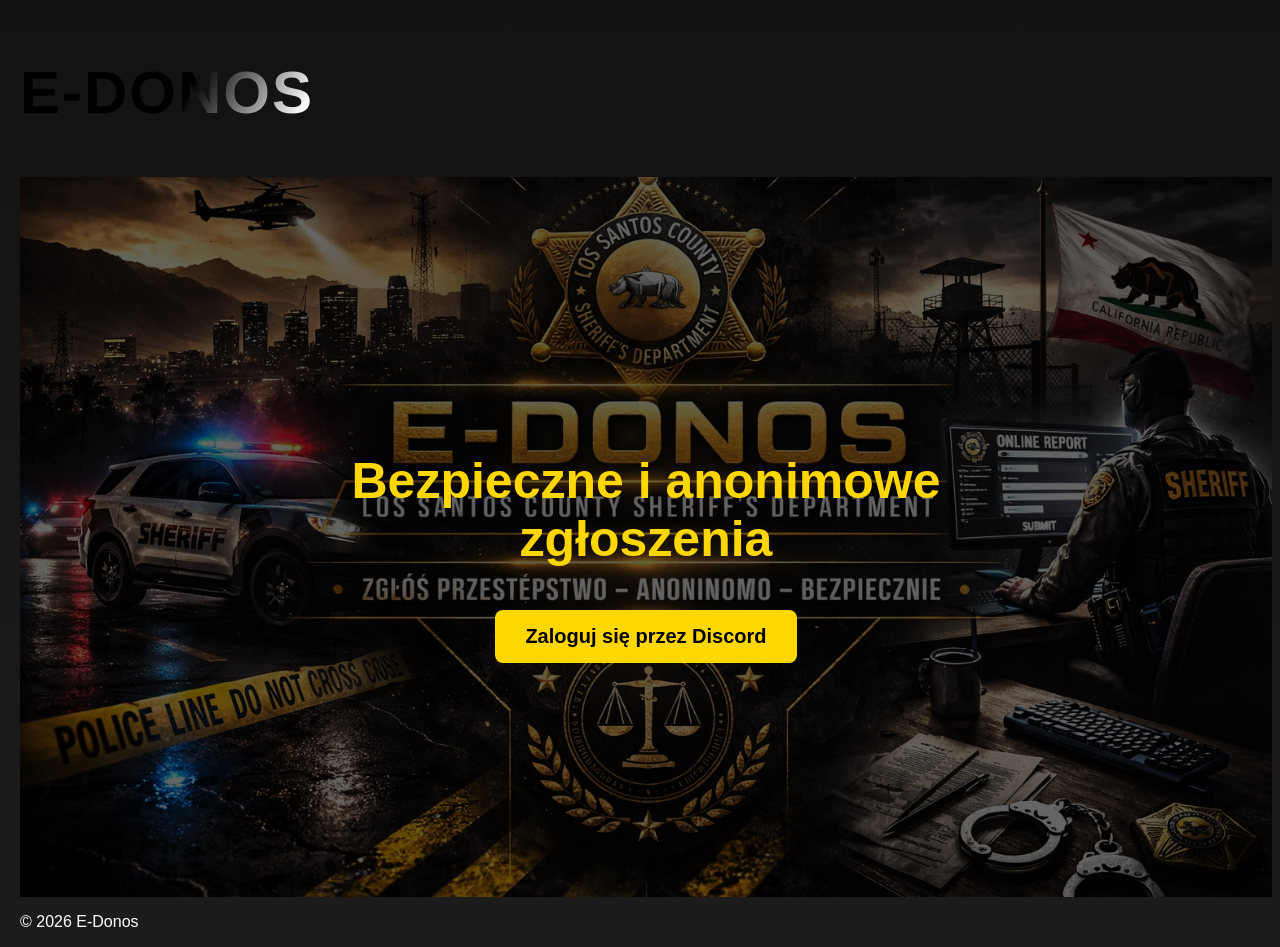
<file: index.html>
<!DOCTYPE html>
<html lang="pl">
<head>
  <meta charset="UTF-8">
  <meta name="viewport" content="width=device-width, initial-scale=1.0">
  <title>E-Donos | Bezpieczne Zgłoszenia</title>
  <link rel="stylesheet" href="style.css">
</head>
<body>

  <!-- Navbar -->
  <nav class="navbar">
    <h1 class="shining-text">E-Donos</h1>
  </nav>

  <!-- Hero Section -->
  <section class="hero">
    <div class="overlay"></div>
    <div class="hero-content">
      <h2>Bezpieczne i anonimowe zgłoszenia</h2>
      <button id="heroButton" onclick="loginDiscord()">Zaloguj się przez Discord</button>
    </div>
  </section>

  <!-- Form Section (ukryta przed zalogowaniem) -->
  <section id="kontakt" class="form-section" style="display:none;">
    <h3>Wyślij zgłoszenie</h3>
    <form id="reportForm" onsubmit="submitForm(event)">
      <input type="email" placeholder="Twój email (opcjonalnie)" name="email">
      <input type="text" placeholder="Tytuł zgłoszenia" required name="title">
      <textarea placeholder="Opisz sytuację..." required name="message"></textarea>
      <button type="submit">Wyślij anonimowo</button>
    </form>
    <p id="status"></p>

    <div id="chatSection" style="display:none; margin-top:20px;">
      <h4>Odpowiedź lub sprawdź status zgłoszenia</h4>
      <div id="reports"></div>
      <textarea id="replyMessage" placeholder="Napisz odpowiedź..."></textarea>
      <button onclick="sendReply()">Wyślij odpowiedź</button>
      <p id="chatStatus"></p>
      <div id="chat"></div>
    </div>
  </section>

  <!-- Footer -->
  <footer>
    <p>&copy; 2026 E-Donos</p>
  </footer>

  <script>
    // ===============================
    // Supabase Config
    // ===============================
    const SUPABASE_URL = "https://vnwljzkrvwjrhgupomqy.supabase.co";
    const SUPABASE_KEY = "sb_publishable_UEnhybLATVgudhPkTsM6rg__la-POo7";
    let sessionToken = null;

    // ===============================
    // Smooth scroll
    // ===============================
    function scrollToForm() {
      document.getElementById("kontakt").scrollIntoView({ behavior: "smooth" });
    }

    // ===============================
    // Discord OAuth login (Implicit Grant)
    // ===============================
    function loginDiscord() {
      const clientId = "1484143164251045928"; // Discord Client ID
      const redirectUri = encodeURIComponent("https://sneq77.github.io/edonos/");
      const scope = "identify";
      const url = `https://discord.com/oauth2/authorize?client_id=1484143164251045928&response_type=code&redirect_uri=https%3A%2F%2Fsneq77.github.io%2Fedonos%2F&scope=identify`;
      window.location.href = url;
    }

    // ===============================
    // Obsługa tokena po powrocie z Discord
    // ===============================
    function handleDiscordToken() {
      const hash = window.location.hash.substring(1);
      const params = new URLSearchParams(hash);
      const token = params.get('access_token');
      if (!token) return;

      fetch('https://discord.com/api/users/@me', {
        headers: { Authorization: `Bearer ${token}` }
      })
      .then(res => res.json())
      .then(user => {
        console.log("Zalogowany użytkownik Discord:", user);
        sessionToken = user.id;

        const heroBtn = document.getElementById('heroButton');
        heroBtn.innerText = "Zgłoś sprawę";
        heroBtn.onclick = scrollToForm;

        document.getElementById('kontakt').style.display = 'block';
      })
      .catch(err => console.error("Błąd pobierania danych Discord:", err));
    }

    // ===============================
    // Generowanie ID zgłoszenia
    // ===============================
    function generateID(length = 8) {
      const chars = 'ABCDEFGHIJKLMNOPQRSTUVWXYZ0123456789';
      let id = '';
      for (let i = 0; i < length; i++) id += chars.charAt(Math.floor(Math.random() * chars.length));
      return id;
    }

    // ===============================
    // Wysyłka zgłoszenia do Supabase
    // ===============================
    async function submitForm(e) {
      e.preventDefault();
      const form = document.getElementById('reportForm');
      const title = form.title.value;
      const message = form.message.value;
      const email = form.email.value || null;

      if (!sessionToken) return alert('Zaloguj się przez Discord!');

      const reportRes = await fetch(`${SUPABASE_URL}/rest/v1/reports`, {
        method: 'POST',
        headers: {
          'apikey': SUPABASE_KEY,
          'Authorization': `Bearer ${SUPABASE_KEY}`,
          'Content-Type': 'application/json',
          'Prefer': 'return=representation'
        },
        body: JSON.stringify({ user_id: sessionToken, title })
      });
      const reportData = await reportRes.json();
      const createdReportID = reportData[0].id;

      await fetch(`${SUPABASE_URL}/rest/v1/messages`, {
        method: 'POST',
        headers: {
          'apikey': SUPABASE_KEY,
          'Authorization': `Bearer ${SUPABASE_KEY}`,
          'Content-Type': 'application/json'
        },
        body: JSON.stringify({ report_id: createdReportID, sender: 'user', content: message })
      });

      document.getElementById('status').innerText = `Zgłoszenie wysłane! Twój ID: ${generateID()}`;
      document.getElementById('chatSection').style.display = 'block';
      form.reset();
      loadReports();
    }

    // ===============================
    // Wczytanie zgłoszeń użytkownika
    // ===============================
    async function loadReports() {
      if (!sessionToken) return;
      const res = await fetch(`${SUPABASE_URL}/rest/v1/reports?user_id=eq.${sessionToken}`, {
        headers: { 'apikey': SUPABASE_KEY, 'Authorization': `Bearer ${SUPABASE_KEY}` }
      });
      const reports = await res.json();
      const reportsDiv = document.getElementById('reports');
      reportsDiv.innerHTML = reports.map(r => `<div onclick="loadChat('${r.id}')">${r.title}</div>`).join('');
    }

    let currentReportId = null;
    async function loadChat(reportId) {
      currentReportId = reportId;
      const res = await fetch(`${SUPABASE_URL}/rest/v1/messages?report_id=eq.${reportId}`, {
        headers: { 'apikey': SUPABASE_KEY, 'Authorization': `Bearer ${SUPABASE_KEY}` }
      });
      const messages = await res.json();
      const chatDiv = document.getElementById('chat');
      chatDiv.innerHTML = messages.map(m => `<div><b>${m.sender}:</b> ${m.content}</div>`).join('');
    }

    async function sendReply() {
      const replyMessage = document.getElementById('replyMessage').value;
      if (!currentReportId || !replyMessage) {
        document.getElementById('chatStatus').innerText = 'Wybierz zgłoszenie i wpisz wiadomość!';
        return;
      }

      await fetch(`${SUPABASE_URL}/rest/v1/messages`, {
        method: 'POST',
        headers: {
          'apikey': SUPABASE_KEY,
          'Authorization': `Bearer ${SUPABASE_KEY}`,
          'Content-Type': 'application/json'
        },
        body: JSON.stringify({ report_id: currentReportId, sender: 'user', content: replyMessage })
      });

      document.getElementById('chatStatus').innerText = 'Odpowiedź wysłana!';
      document.getElementById('replyMessage').value = '';
      loadChat(currentReportId);
    }

    // ===============================
    // Inicjalizacja
    // ===============================
    window.addEventListener('load', handleDiscordToken);
  </script>
</body>
</html>
</file>
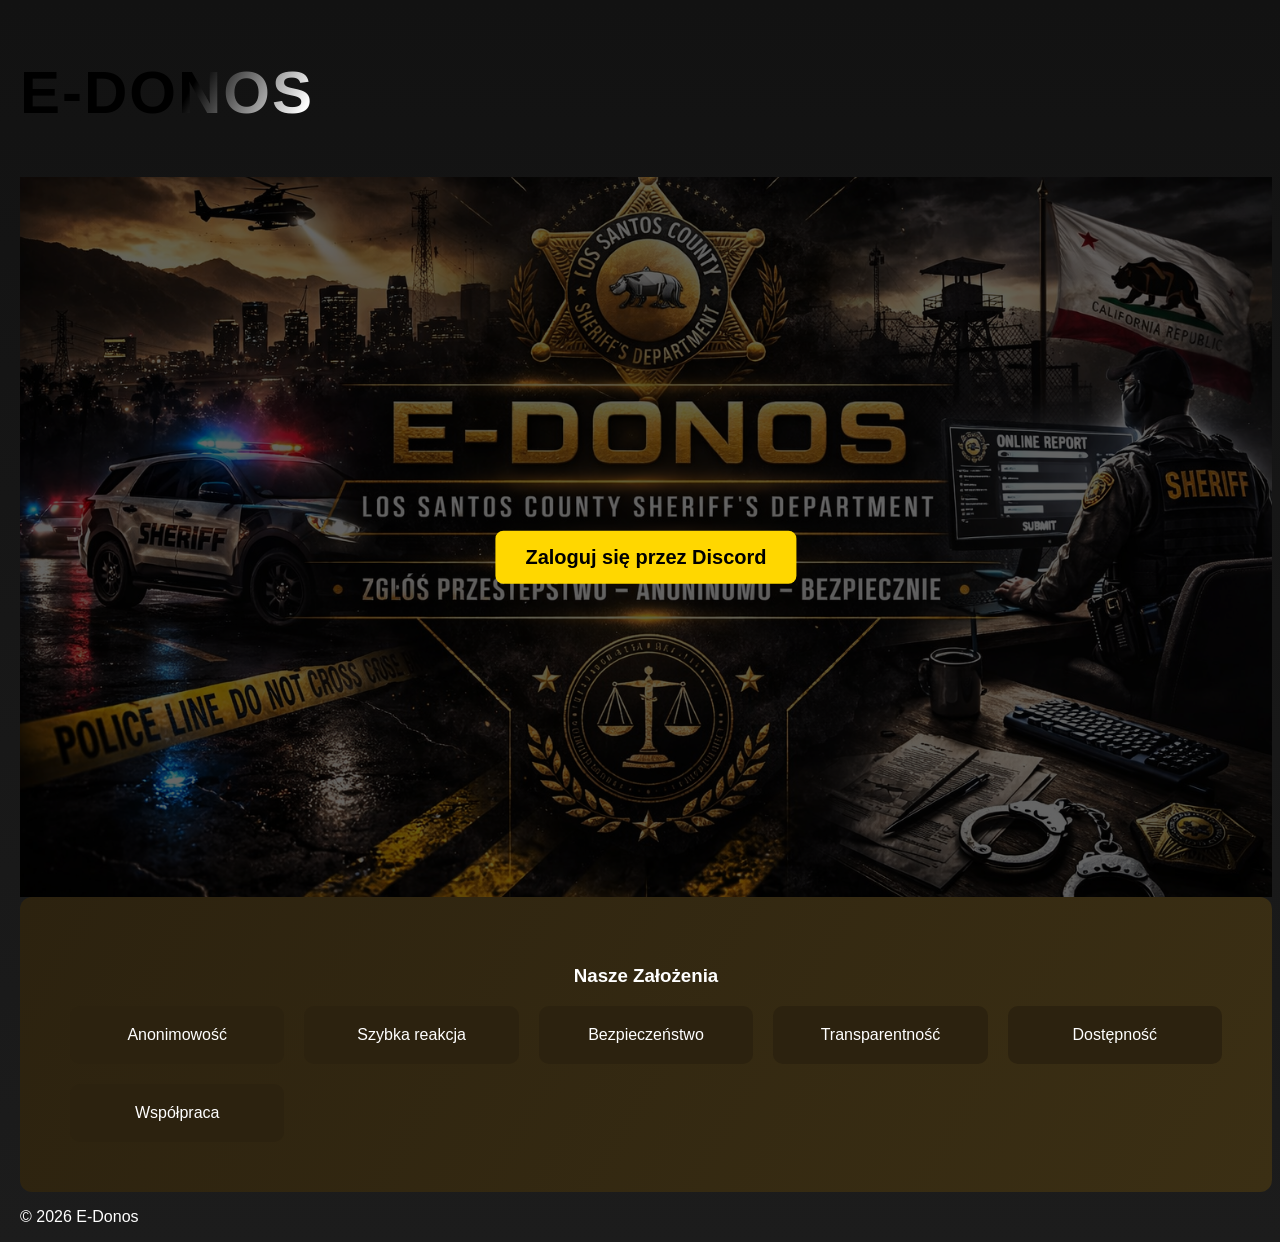
<file: edonos.html>
<!DOCTYPE html>
<html lang="pl">
<head>
  <meta charset="UTF-8">
  <meta name="viewport" content="width=device-width, initial-scale=1.0">
  <title>E-Donos | Bezpieczne Zgłoszenia</title>
  <link rel="stylesheet" href="style.css">
</head>
<body>

  <!-- Navbar -->
  <nav class="navbar">
    <h1 class="shining-text">E-Donos</h1>
  </nav>

<!-- Hero Section -->
<section class="hero">
  <div class="overlay"></div>
  <div class="hero-content">
    <h2></h2>
    <!-- Przycisk, który będzie logowaniem lub "Zgłoś sprawę" -->
    <button id="heroButton" onclick="loginDiscord()">Zaloguj się przez Discord</button>
  </div>
</section>

  <!-- Program Section -->
  <section id="program" class="program">
    <h3>Nasze Założenia</h3>
    <div class="cards">
      <div class="card">Anonimowość</div>
      <div class="card">Szybka reakcja</div>
      <div class="card">Bezpieczeństwo</div>
      <div class="card">Transparentność</div>
      <div class="card">Dostępność</div>
      <div class="card">Współpraca</div>
    </div>
  </section>

  <!-- Form Section (ukryta przed zalogowaniem) -->
  <section id="kontakt" class="form-section" style="display:none;">
    <h3>Wyślij zgłoszenie</h3>
    <form id="reportForm" onsubmit="submitForm(event)">
      <input type="email" placeholder="Twój email (opcjonalnie)" name="email">
      <input type="text" placeholder="Tytuł zgłoszenia" required name="title">
      <textarea placeholder="Opisz sytuację..." required name="message"></textarea>
      <button type="submit">Wyślij anonimowo</button>
    </form>
    <p id="status"></p>

    <!-- Chat / odpowiedź -->
    <div id="chatSection" style="display:none; margin-top:20px;">
      <h4>Odpowiedz lub sprawdź status zgłoszenia</h4>
      <input type="text" id="checkID" placeholder="Podaj ID zgłoszenia">
      <textarea id="replyMessage" placeholder="Napisz odpowiedź..."></textarea>
      <button onclick="sendReply()">Wyślij odpowiedź</button>
      <p id="chatStatus"></p>
    </div>
  </section>

  <!-- Footer -->
  <footer>
    <p>&copy; 2026 E-Donos</p>
  </footer>

  <script>
    // ===============================
    // Konfiguracja Supabase
    // ===============================
    const SUPABASE_URL = "TWOJA_SUPABASE_URL";
    const SUPABASE_KEY = "TWÓJ_SUPABASE_ANON_KEY";
    let sessionToken = null; // Discord ID użytkownika

    // ===============================
    // Funkcja logowania Discord
    // ===============================
    function loginDiscord() {
      const clientId = "TWÓJ_CLIENT_ID";
      const redirectUri = encodeURIComponent("https://twoja-strona.github.io/oauth-callback.html");
      const scope = "identify";
      const url = `https://discord.com/api/oauth2/authorize?client_id=${clientId}&redirect_uri=${redirectUri}&response_type=code&scope=${scope}`;
      window.location.href = url;
    }

    // ===============================
    // Po powrocie z Discord OAuth
    // ===============================
    function handleOAuthCallback() {
      const params = new URLSearchParams(window.location.search);
      const token = params.get("token");
      if (token) {
        sessionToken = token;
        document.getElementById("login-section").style.display = "none";
        document.getElementById("kontakt").style.display = "block";
        loadReports(); // wczytanie zgłoszeń użytkownika
      }
    }

    // ===============================
    // Pomocnicza funkcja scroll
    // ===============================
    function scrollToForm() {
      document.getElementById("kontakt").scrollIntoView({ behavior: "smooth" });
    }

    // ===============================
    // Wywołanie po załadowaniu strony
    // ===============================
    window.onload = function() {
      handleOAuthCallback();
    };
  </script>
  
  <script src="script.js"></script>
</body>
</html>
</file>
<file: style.css>
.navbar a:hover {
  color: gold;
}

.hero {
  position: relative;
  height: 80vh;
  background: url(images/f736c07d-6921-4cd6-a28d-7d32d2b9f89f.png) center/cover;
  display: flex;
  align-items: center;
  justify-content: center;
}

.overlay {
  position: absolute;
  width: 100%;
  height: 100%;
  background: rgba(0,0,0,0.6);
}

.hero-content {
  position: relative;
  text-align: center;
}

.hero h2 {
  font-size: 50px;
  color: gold;
}

button {
  background: gold;
  border: none;
  padding: 10px 20px;
  cursor: pointer;
  color: black;
  font-weight: bold;
}

.program {
  padding: 50px;
  text-align: center;
}

.cards {
  display: grid;
  grid-template-columns: repeat(auto-fit, minmax(200px, 1fr));
  gap: 20px;
}

.card {
  background: #2c220f;
  padding: 20px;
  border-radius: 10px;
  transition: transform 0.3s ease, box-shadow 0.3s ease, background 0.3s ease;
  cursor: pointer;
}

.card:hover {
  transform: translateY(-8px) scale(1.03);
  box-shadow: 0 10px 20px rgba(0,0,0,0.3);
  background: linear-gradient(135deg, #eee27b, #d3d625);
}

.card:hover::after {
  opacity: 1;
}

button {
  transition: transform 0.2s ease, background 0.3s ease, box-shadow 0.2s ease;
}

button:hover {
  transform: scale(1.05);
  background: #f1c40f; /* jaśniejszy złoty */
  box-shadow: 0 5px 15px rgba(0,0,0,0.3);
}

body {
  background: linear-gradient(to bottom, #121212, #1c1c1c);
  margin-left: 20px;
  font-family: Arial, sans-serif;
  text-decoration: none;
  color: white;
}

.program {
  background: linear-gradient(120deg, #2c220f, #3b2f14);
  padding: 50px;
  border-radius: 12px;
}

form input,
form textarea {
  width: 80%;
  padding: 10px;
  margin: 10px 0;
  border-radius: 5px;
  border: 1px solid #555;
  background: #1c1c1c;
  color: white;
}

form input:focus,
form textarea:focus {
  outline: none;
  border: 2px solid #f1c40f;
  box-shadow: 0 0 10px rgba(241,196,15,0.5);
}

.shining-text {
  font-size: 60px;
  font-weight: bold;
  color: #000;
  position: relative;
  display: inline-block;
  letter-spacing: 2px;
  text-transform: uppercase;
  background: linear-gradient(120deg, #000 30%, #fff 50%, #000 70%);
  background-size: 200% 100%;
  -webkit-background-clip: text;
  -webkit-text-fill-color: transparent;
  animation: shine 2s infinite linear;
}

@keyframes shine {
  0% {
    background-position: -100% 0;
  }
  100% {
    background-position: 100% 0;
  }
}

#kontakt {
  color: white;
}

/* =====================
   Dodatki UX dla chat
===================== */
#chatSection {
  background: #2c2a20;
  padding: 20px;
  border-radius: 8px;
}

#chat {
  max-height: 300px;
  overflow-y: auto;
  margin-bottom: 10px;
  border: 1px solid #555;
  padding: 10px;
  border-radius: 5px;
  background: #1c1c1c;
}

#replyMessage {
  width: 80%;
  padding: 10px;
  margin: 5px 0;
  border-radius: 5px;
  border: 1px solid #555;
  background: #1c1c1c;
  color: white;
}

#chatStatus {
  margin-top: 5px;
  color: #f1c40f;
  font-weight: bold;
}
.hero-content {
  position: absolute;
  top: 50%;
  left: 50%;
  transform: translate(-50%, -50%);
  text-align: center;
}
.hero-content button {
  padding: 15px 30px;
  font-size: 20px;
  background: gold;
  border: none;
  border-radius: 8px;
  cursor: pointer;
  transition: transform 0.2s ease, background 0.3s ease, box-shadow 0.2s ease;
}
.hero-content button:hover {
  transform: scale(1.05);
  background: #f1c40f;
  box-shadow: 0 5px 15px rgba(0,0,0,0.3);
}
</file>
